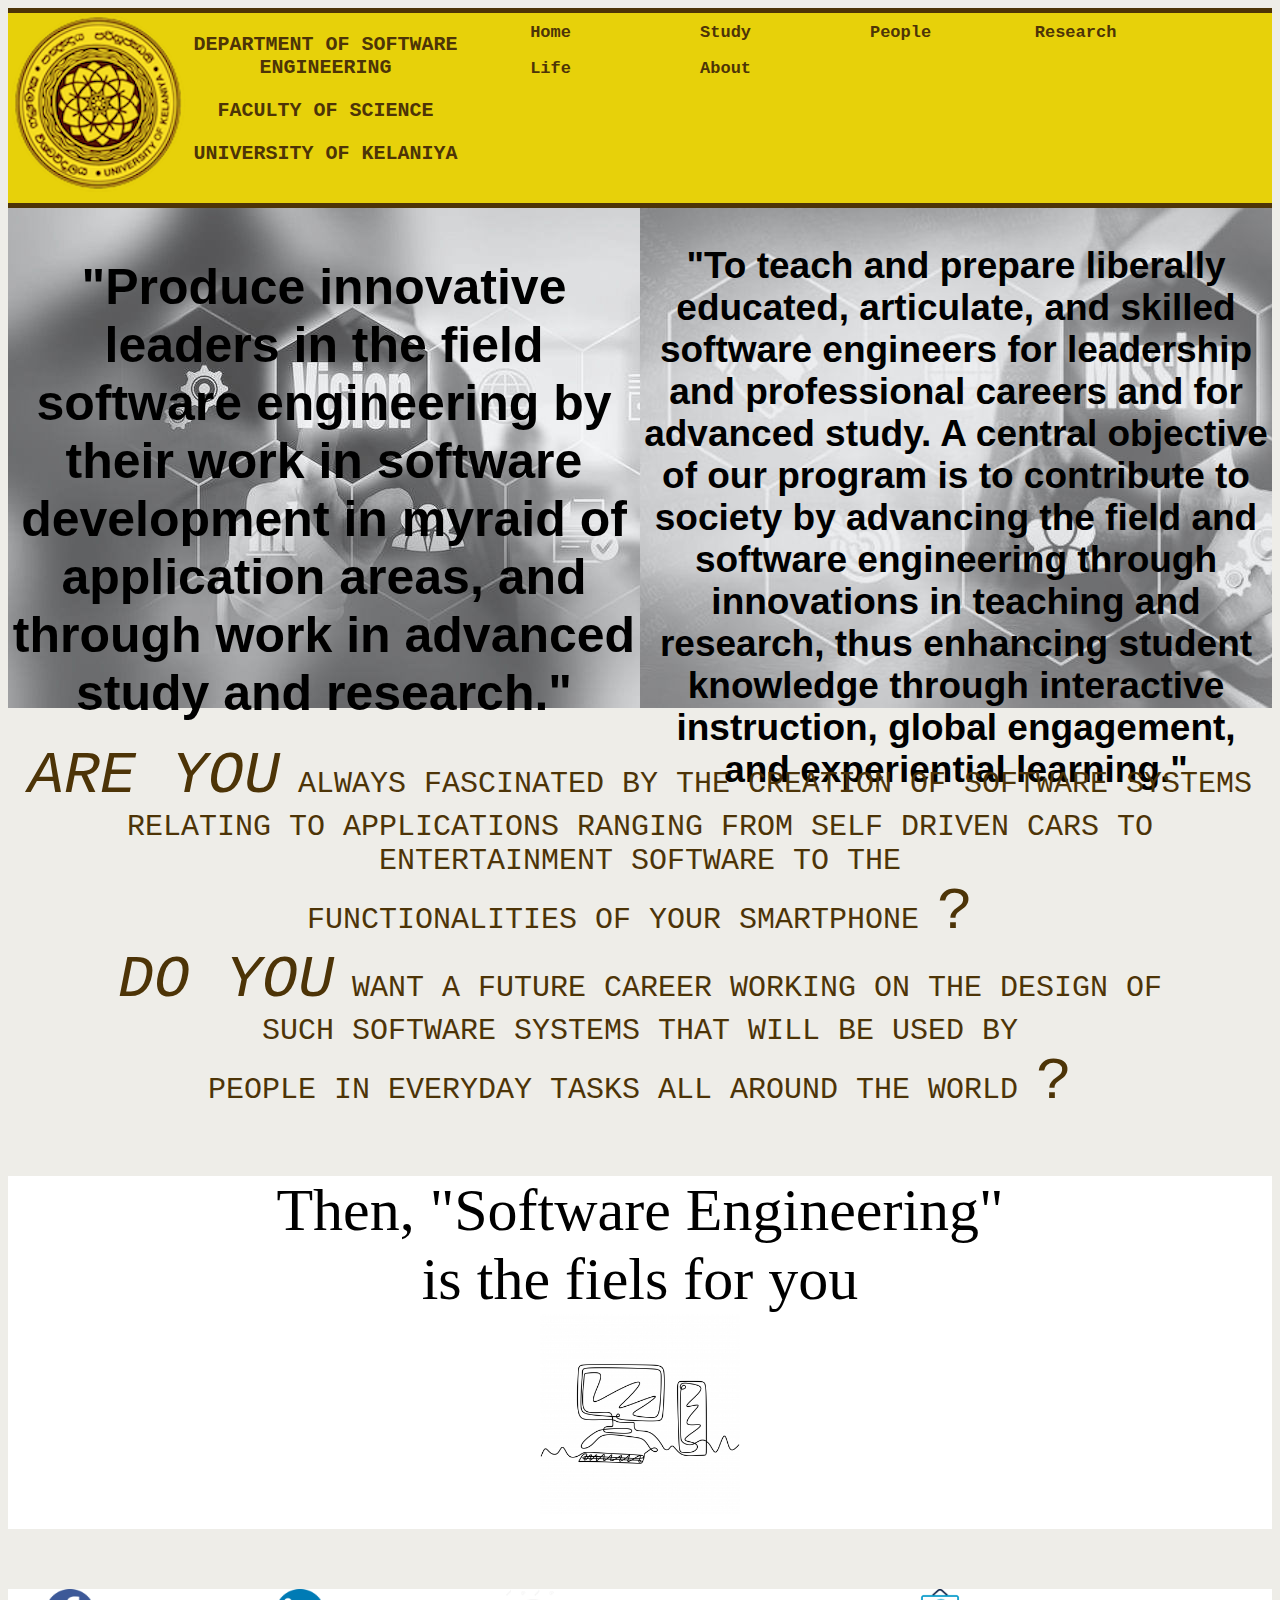
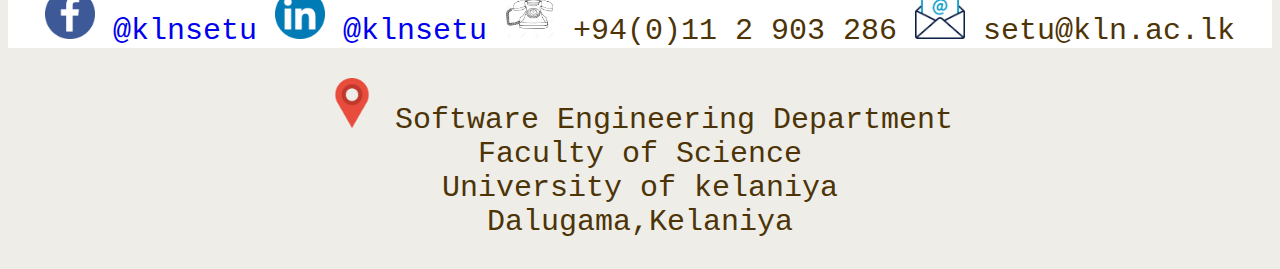
<file: index.html>
<!DOCTYPE html>
<html lang="en">
    
<head>
    <meta charset="UTF-8">
    <meta name="viewport" content="width=device-width, initial-scale=1.0">
    <title>UOK - Software Engineering</title>
    <link rel="stylesheet" href="style.css">
    
</head>
<body>
    <div class="description">
        <img src="images/Kelaniya.png" alt="">
        <p>DEPARTMENT OF SOFTWARE ENGINEERING</p>
        <p >FACULTY OF SCIENCE</p>
        <p>UNIVERSITY OF KELANIYA</p>
        
    </div>
    <div class="menubar">
        <ul>
            <li><a href="/">Home</a></li>
            <li><a href="#">Study</a>
            <ul>
                <li><a href="study.html">Study &#64SE</a></li>
                <li><a href="undergraduate.html">Undergraduate</a></li>
                <li><a href="#">Postgraduate</a></li>
                <li><a style="font-size: 12px;" href="#">Professional Development</a></li>
            </ul>
            </li>
            <li><a href="#">People</a>
            <ul>
                <li><a href="academic.html">Academic Staff</a></li>
                <li><a style="font-size: 12px;" href="#">Academic Support Staff</a></li>
            </ul>
            </li>
            <li><a href="#">Research</a>
            <ul>
                <li><a href="#">Research Areas</a></li>
                <li><a style="font-size: 12px;" href="#">Research Opportunities</a></li>
                <li><a href="#">Publications</a></li>
            </ul>
            </li>
            <li><a href="#">Life</a>
            <ul>
                <li><a href="life@se.html">Life &#64SE</a></li>
                <li><a style="font-size: 12px;" href="#">Resources &amp Facilities</a></li>
                <li><a href="lifeAfter.html">Life After SE</a></li>
            </ul>
            </li>
            <li><a href="about.html">About</a></li>
        </ul>
    </div >
    <div style="display: inline-block;">
    <div class="vision">
        <p>"Produce innovative leaders in the field software engineering by their work in software development in myraid of application areas, and through work in advanced study and research." </p> 
    </div>
    <div class="mission">
        <p>"To teach and prepare liberally educated, articulate, and skilled software engineers for leadership and professional careers and for advanced study. A central objective of our program is to contribute to society by advancing the field and software engineering through innovations in teaching and research, thus enhancing student knowledge through interactive instruction, global engagement, and experiential learning."
        </p>
    </div>
</div>
    <p><span style="font-size: 60px;"><i>ARE YOU</i></span> ALWAYS FASCINATED BY THE CREATION OF SOFTWARE SYSTEMS RELATING TO APPLICATIONS RANGING FROM SELF DRIVEN CARS TO ENTERTAINMENT SOFTWARE TO THE <br>FUNCTIONALITIES OF YOUR SMARTPHONE <span style="font-size: 60px;">&#63</span> <br><span style="font-size: 60px;"><i>DO YOU</i></span> WANT A FUTURE CAREER WORKING ON THE DESIGN OF <br> SUCH SOFTWARE SYSTEMS THAT WILL BE USED BY <br>PEOPLE IN EVERYDAY TASKS ALL AROUND THE WORLD <span style="font-size: 60px;">&#63</span></p>
    
    <p style="font-family: Cambria, Cochin, Georgia, Times, 'Times New Roman', serif;color: black;font-size: 60px;background-color: white;">Then, "Software Engineering" <br>is the fiels for you <br><img style="width: 200px;text-align: center;" src="images/monitor.jpg" alt=""></p>

        <p style="background-color: white;"><img style="width: 50px;" src="images/fb.jpg" alt=""> <a href="https://www.facebook.com/klnsetu/">&#64klnsetu</a> <img style="width: 50px;" src="images/linkedin.png" alt=""> <a href="#">&#64klnsetu</a>
            <img style="width: 50px;" src="images/phone.jpg" alt=""> +94(0)11 2 903 286 
            <img style="width: 50px;" src="images/email.png" alt=""> setu@kln.ac.lk
        </p>
        
            <p >
            <img style="width: 50px;" src="images/location.png" alt=""> Software Engineering Department <br>Faculty of Science <br>University of kelaniya <br>Dalugama,Kelaniya
        </p>
    

    
    
</body>
</html>
</file>
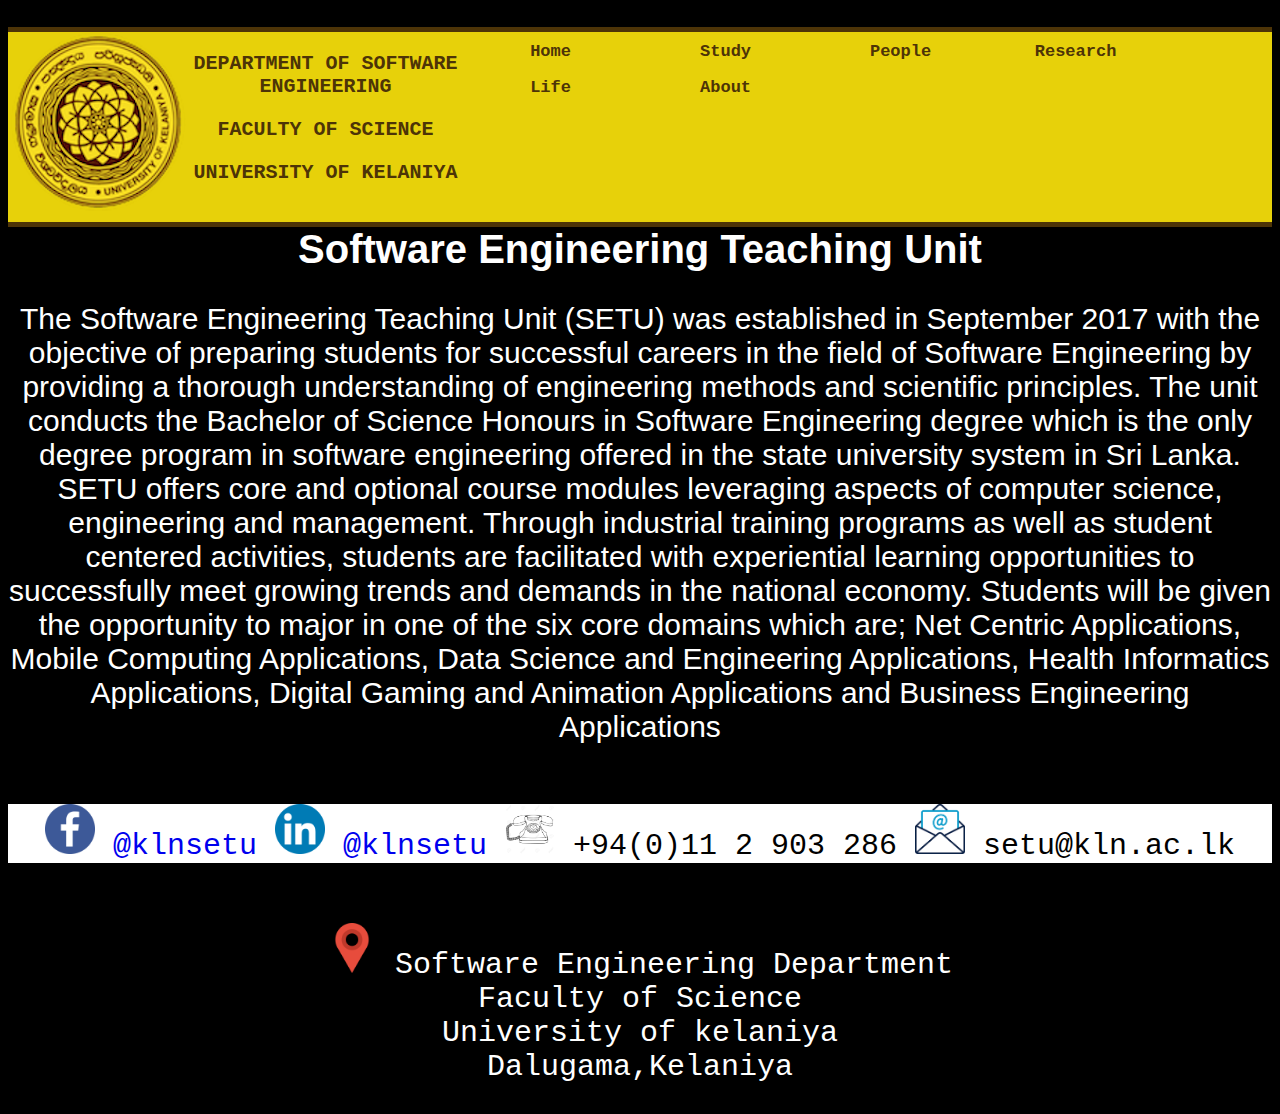
<file: about.html>
<!DOCTYPE html>
<html lang="en">
<head>
    <meta charset="UTF-8">
    <meta name="viewport" content="width=device-width, initial-scale=1.0">
    <title>UOK - Software Enginnering</title>
    <link rel="stylesheet" href="style.css">
    <link rel="stylesheet" href="about.css">
    
</head>
<body>
    <div class="description">
        <img src="images/Kelaniya.png" alt="">
        <p>DEPARTMENT OF SOFTWARE ENGINEERING</p>
        <p >FACULTY OF SCIENCE</p>
        <p>UNIVERSITY OF KELANIYA</p>
        
    </div>
    <div class="menubar">
        <ul>
            <li><a href="index.html">Home</a></li>
            <li><a href="#">Study</a>
            <ul>
                <li><a href="study.html">Study &#64SE</a></li>
                <li><a href="undergraduate.html">Undergraduate</a></li>
                <li><a href="#">Postgraduate</a></li>
                <li><a style="font-size: 12px;" href="#">Professional Development</a></li>
            </ul>
            </li>
            <li><a href="#">People</a>
            <ul>
                <li><a href="academic.html">Acedemic Staff</a></li>
                <li><a style="font-size: 12px;" href="#">Acedemic Support Staff</a></li>
            </ul>
            </li>
            <li><a href="#">Research</a>
            <ul>
                <li><a href="#">Research Areas</a></li>
                <li><a style="font-size: 12px;" href="#">Research Opportunities</a></li>
                <li><a href="#">Publications</a></li>
            </ul>
            </li>
            <li><a href="#">Life</a>
            <ul>
                <li><a href="life@se.html">Life &#64SE</a></li>
                <li><a style="font-size: 12px;" href="#">Resources &amp Facilities</a></li>
                <li><a href="lifeAfter.html">Life After SE</a></li>
            </ul>
            </li>
            <li><a href="#">About</a></li>
        </ul>
    </div >
    <div class="des">
            <h1>Software Engineering Teaching Unit</h1>
<p>
The Software Engineering Teaching Unit (SETU) was established in September 2017 with the objective of preparing students for successful careers in the field of Software Engineering by providing a thorough understanding of engineering methods and scientific principles. The unit conducts the Bachelor of Science Honours in Software Engineering degree which is the only degree program in software engineering offered in the state university system in Sri Lanka. SETU offers core and optional course modules leveraging aspects of computer science, engineering and management. Through industrial training programs as well as student centered activities, students are facilitated with experiential learning opportunities to successfully meet growing trends and demands in the national economy. Students will be given the opportunity to major in one of the six core domains which are; Net Centric Applications, Mobile Computing Applications, Data Science and Engineering Applications, Health Informatics Applications, Digital Gaming and Animation Applications and Business Engineering Applications
        </p>
    </div>
    <p style="background-color: white;float: left;width:100%;color: black;"><img style="width: 50px;" src="images/fb.jpg" alt=""> <a href="https://www.facebook.com/klnsetu/">&#64klnsetu</a> <img style="width: 50px;" src="images/linkedin.png" alt=""> <a href="#">&#64klnsetu</a>
        <img style="width: 50px;" src="images/phone.jpg" alt=""> +94(0)11 2 903 286 
        <img style="width: 50px;" src="images/email.png" alt=""> setu@kln.ac.lk
    </p>
    <div style="float: left;width: 100%;">
        <p style="color: white;">
        <img style="width: 50px;" src="images/location.png" alt=""> Software Engineering Department <br>Faculty of Science <br>University of kelaniya <br>Dalugama,Kelaniya
    </p>
    </div>
   
</body>     
</html>
</file>
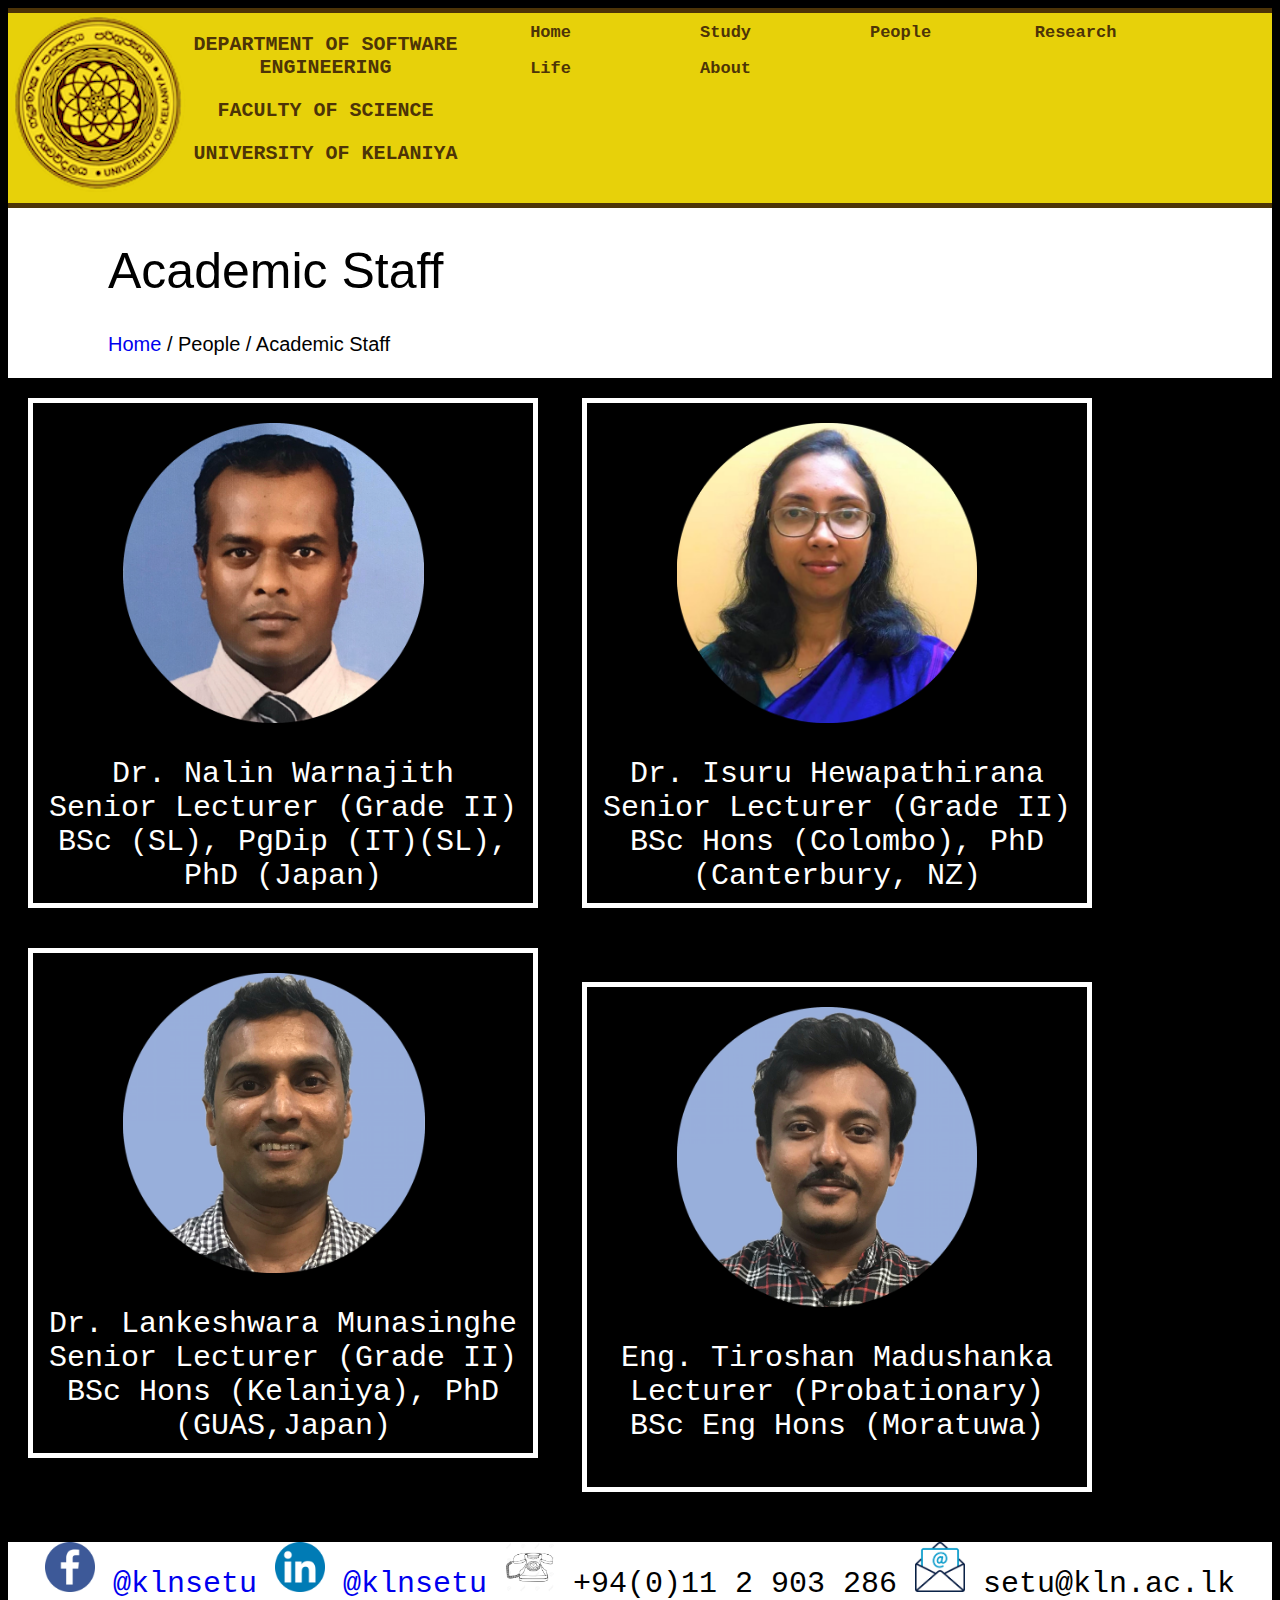
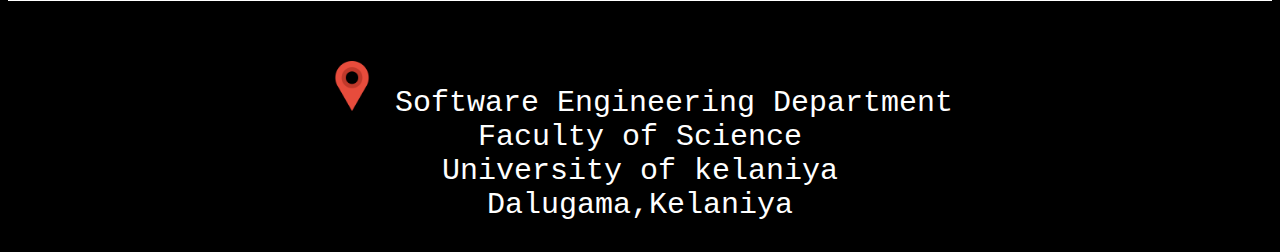
<file: academic.html>
<!DOCTYPE html>
<html lang="en">
<head>
    <meta charset="UTF-8">
    <meta name="viewport" content="width=device-width, initial-scale=1.0">
    <title>UOK - Software Enginnering</title>
    <link rel="stylesheet" href="style.css">
    <link rel="stylesheet" href="academic.css">
    
</head>
<body>
    <div class="description">
        <img src="images/Kelaniya.png" alt="">
        <p>DEPARTMENT OF SOFTWARE ENGINEERING</p>
        <p >FACULTY OF SCIENCE</p>
        <p>UNIVERSITY OF KELANIYA</p>
        
    </div>
    <div class="menubar">
        <ul>
            <li><a href="index.html">Home</a></li>
            <li><a href="#">Study</a>
            <ul>
                <li><a href="study.html">Study &#64SE</a></li>
                <li><a href="undergraduate.html">Undergraduate</a></li>
                <li><a href="#">Postgraduate</a></li>
                <li><a style="font-size: 12px;" href="#">Professional Development</a></li>
            </ul>
            </li>
            <li><a href="#">People</a>
            <ul>
                <li><a href="#">Acedemic Staff</a></li>
                <li><a style="font-size: 12px;" href="#">Acedemic Support Staff</a></li>
            </ul>
            </li>
            <li><a href="#">Research</a>
            <ul>
                <li><a href="#">Research Areas</a></li>
                <li><a style="font-size: 12px;" href="#">Research Opportunities</a></li>
                <li><a href="#">Publications</a></li>
            </ul>
            </li>
            <li><a href="#">Life</a>
            <ul>
                <li><a href="life@se.html">Life &#64SE</a></li>
                <li><a style="font-size: 12px;" href="#">Resources &amp Facilities</a></li>
                <li><a href="lifeAfter.html">Life After SE</a></li>
            </ul>
            </li>
            <li><a href="about.html">About</a></li>
        </ul>
    </div >
    <div class="bar">
        <h1>Academic Staff</h1>
        <h2><a href="home.html">Home</a> / People / Academic Staff</h2>
    </div>
    <div class="n">
        <img src="images/nalin sir.png" alt="">
        <p>Dr. Nalin Warnajith <br>
            Senior Lecturer (Grade II) <br>
            BSc (SL), PgDip (IT)(SL), PhD (Japan)</p>
    </div>
    <div class="n">
        <img src="images/isuru madam.png" alt="">
        <p>Dr. Isuru Hewapathirana <br>
            Senior Lecturer (Grade II) <br>
            BSc Hons (Colombo), PhD (Canterbury, NZ)</p>
    </div>
    <div class="n">
        <img src="images/munasinghe sir.png" alt="">
        <p>Dr. Lankeshwara Munasinghe <br>
            Senior Lecturer (Grade II) <br> 
            BSc Hons (Kelaniya), PhD (GUAS,Japan)</p>
    </div>
    <div class="n">
        <img src="images/tiroshan sir.png" alt="">
        <p>Eng. Tiroshan Madushanka <br>
            Lecturer (Probationary) <br>
            BSc Eng Hons (Moratuwa)</p>
    </div>
    <p style="background-color: white;float: left;width:100%;color: black;"><img style="width: 50px;" src="images/fb.jpg" alt=""> <a href="https://www.facebook.com/klnsetu/">&#64klnsetu</a> <img style="width: 50px;" src="images/linkedin.png" alt=""> <a href="#">&#64klnsetu</a>
        <img style="width: 50px;" src="images/phone.jpg" alt=""> +94(0)11 2 903 286 
        <img style="width: 50px;" src="images/email.png" alt=""> setu@kln.ac.lk
    </p>
    <div style="float: left;width: 100%;">
        <p style="color: white;">
        <img style="width: 50px;" src="images/location.png" alt=""> Software Engineering Department <br>Faculty of Science <br>University of kelaniya <br>Dalugama,Kelaniya
    </p>
    </div>
</body>
</file>
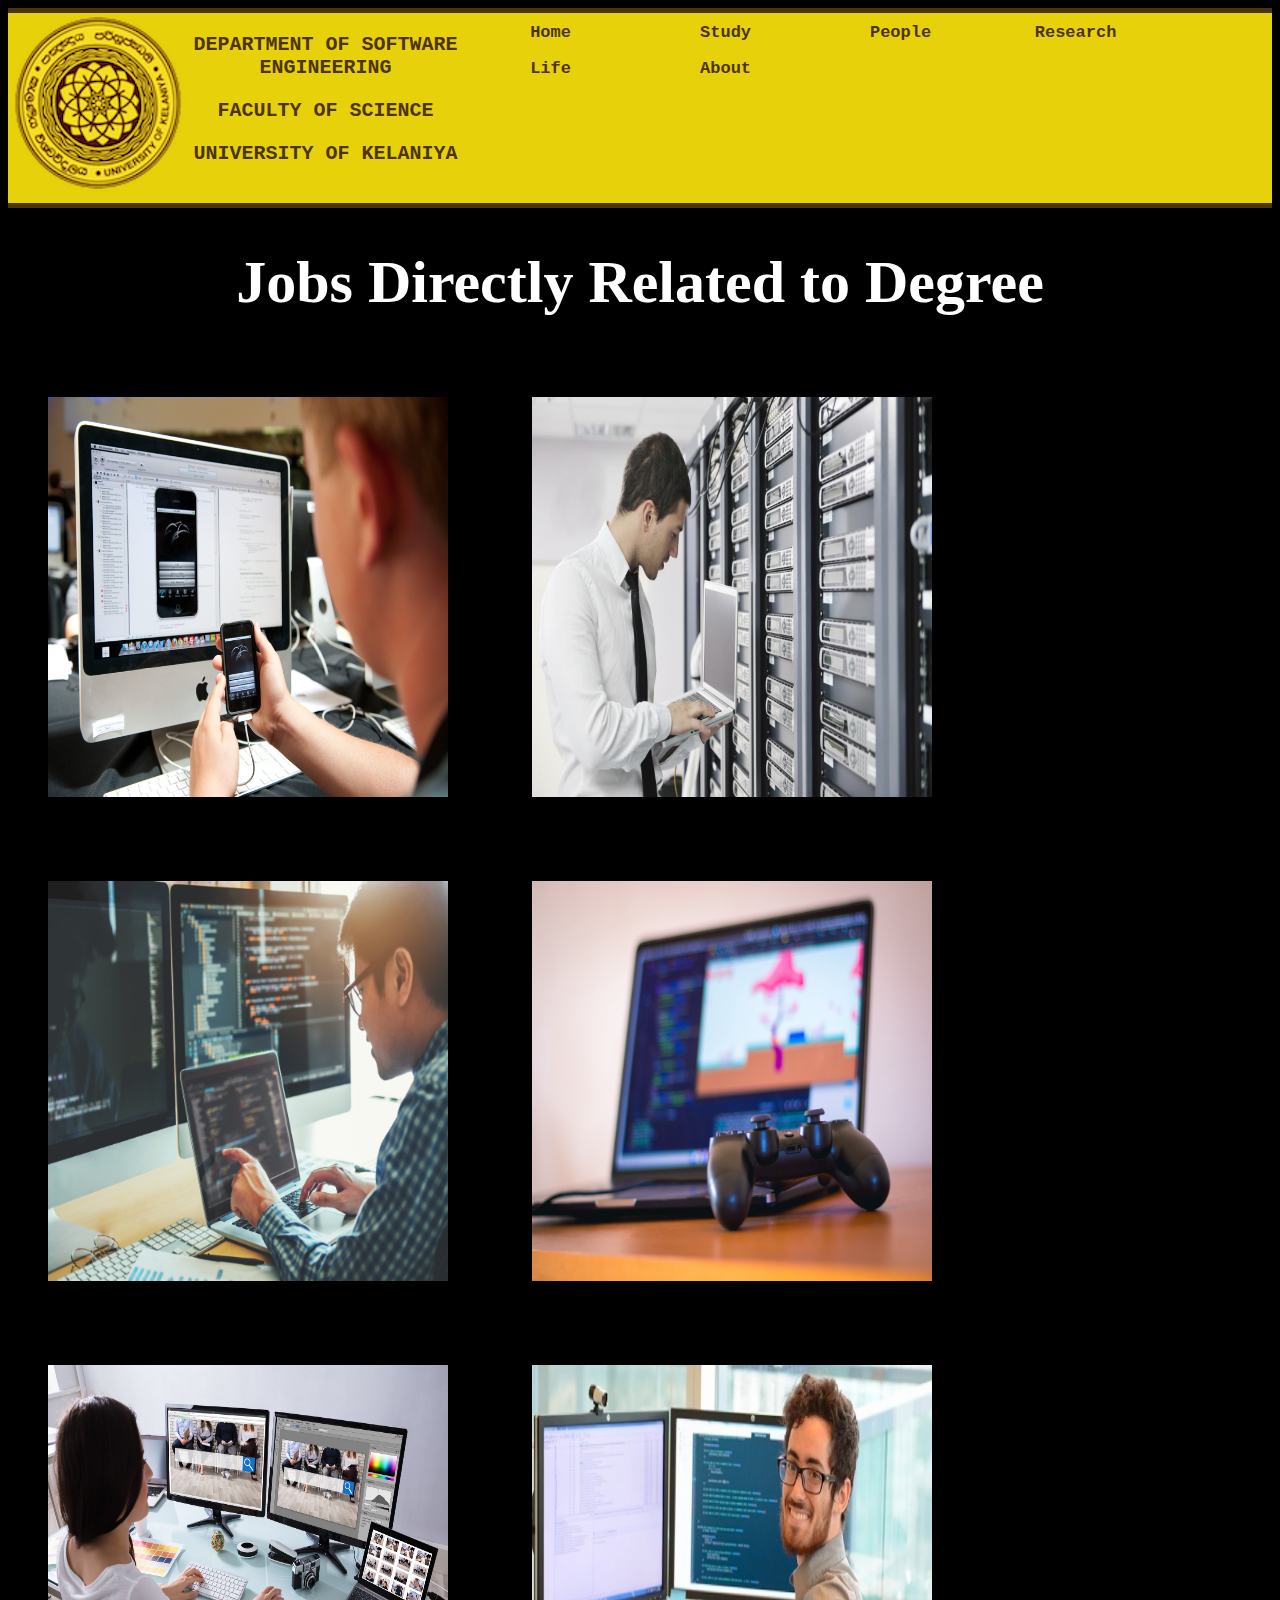
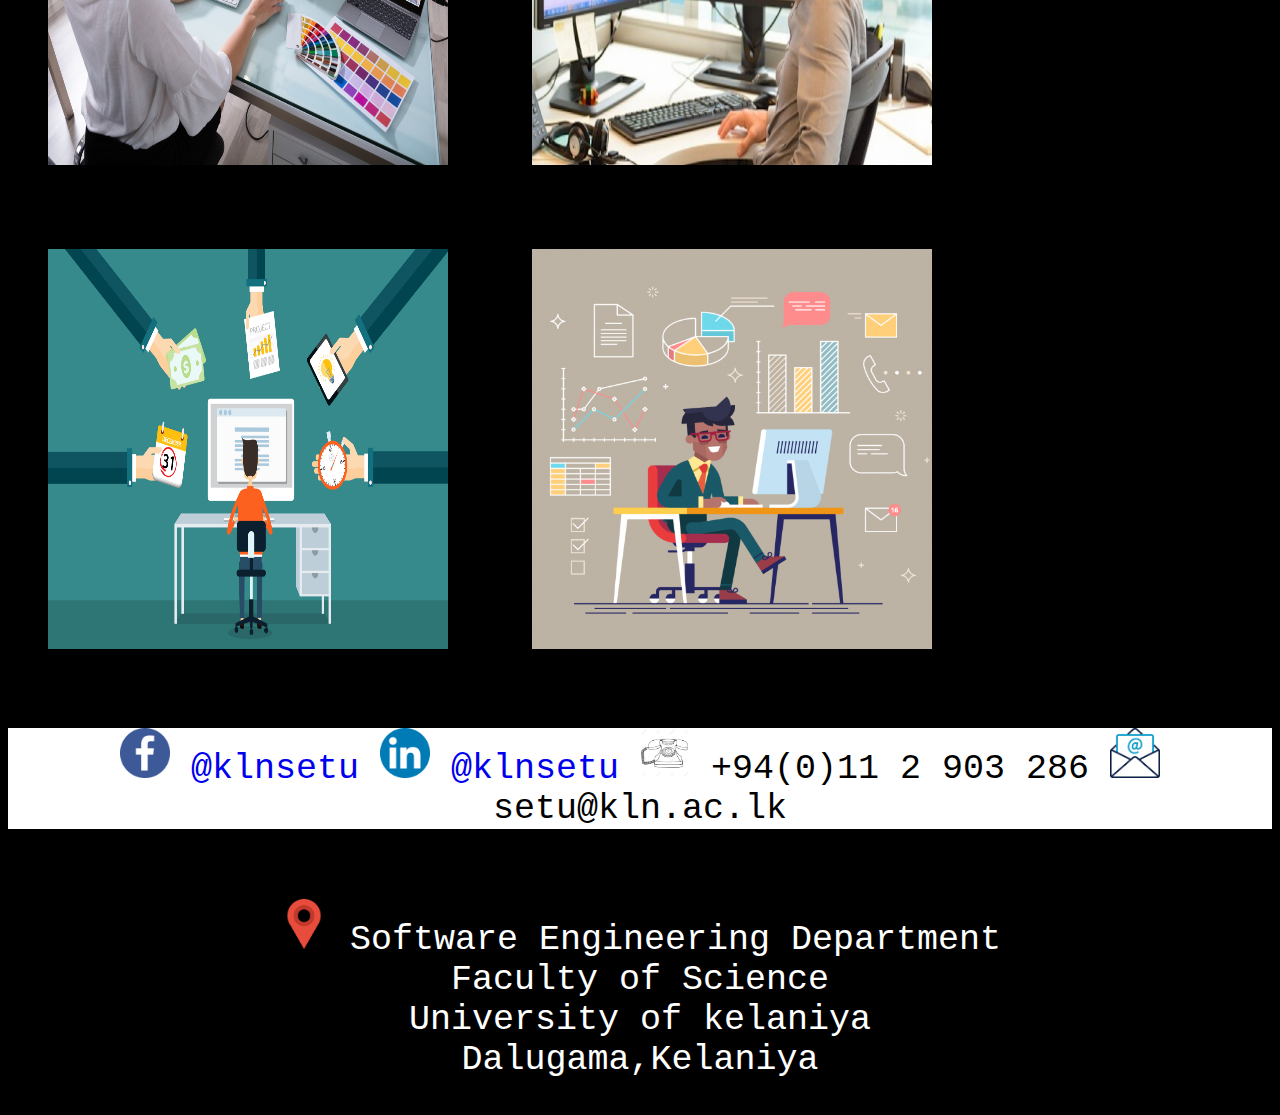
<file: lifeAfter.html>
<!DOCTYPE html>
<html lang="en">
<head>
    <meta charset="UTF-8">
    <meta name="viewport" content="width=device-width, initial-scale=1.0">
    <title>Study&#64 SE </title>
    <link rel="stylesheet" href="style.css">
    <link rel="stylesheet" href="lifeAfter.css">
</head>
<body>
    <div class="description">
        <img src="images/Kelaniya.png" alt="">
        <p>DEPARTMENT OF SOFTWARE ENGINEERING</p>
        <p >FACULTY OF SCIENCE</p>
        <p>UNIVERSITY OF KELANIYA</p>
        
    </div>
    <div class="menubar">
        <ul>
            <li><a href="index.html">Home</a></li>
            <li><a href="#">Study</a>
            <ul>
                <li><a href="study.html">Study &#64SE</a></li>
                <li><a href="undergraduate.html">Undergraduate</a></li>
                <li><a href="#">Postgraduate</a></li>
                <li><a style="font-size: 12px;" href="#">Professional Development</a></li>
            </ul>
            </li>
            <li><a href="#">People</a>
            <ul>
                <li><a href="academic.html">Acedemic Staff</a></li>
                <li><a style="font-size: 12px;" href="#">Acedemic Support Staff</a></li>
            </ul>
            </li>
            <li><a href="#">Research</a>
            <ul>
                <li><a href="#">Research Areas</a></li>
                <li><a style="font-size: 12px;" href="#">Research Opportunities</a></li>
                <li><a href="#">Publications</a></li>
            </ul>
            </li>
            <li><a href="#">Life</a>
            <ul>
                <li><a href="life@se.html">Life &#64SE</a></li>
                <li><a style="font-size: 12px;" href="#">Resources &amp Facilities</a></li>
                <li><a href="#">Life After SE</a></li>
            </ul>
            </li>
            <li><a href="about.html">About</a></li>
        </ul>
    </div>
    <div class="des">
        <h1>Jobs Directly Related to Degree</h1>
        <div class="flip-card">
            <div class="flip-card-inner">
              <div class="flip-card-front">
                    <img src="images/app3.jpg" alt="Avatar" style="width:400px;height:400px;">
              </div>
              <div class="flip-card-back">
                <p>{Application Developer}</p>
                <p style="font-size: 20px;">Annual Salary:<br> $43,530 to $100,303 per year</p>
              </div>
            </div>
          </div>
          <div class="flip-card">
            <div class="flip-card-inner">
              <div class="flip-card-front">
                    <img src="images/dbAdmin.jpg" alt="Avatar" style="width:400px;height:400px;">
              </div>
              <div class="flip-card-back">
                <p>{Database Administrator}</p> 
                <p style="font-size: 20px;">Annual Salary:<br> $41,000 to $114,000 per year</p>
              </div>
            </div>
          </div>
          <div class="flip-card">
            <div class="flip-card-inner">
              <div class="flip-card-front">
                    <img src="images/web.jpeg" alt="Avatar" style="width:400px;height:400px;">
              </div>
              <div class="flip-card-back">
                <p>{Web Developer}</p>
                <p style="font-size: 20px;">Annual Salary:<br> $37,716 to $126,373 per year</p>
              </div>
            </div>
          </div>
          <div class="flip-card">
            <div class="flip-card-inner">
              <div class="flip-card-front">
                    <img src="images/gameDev.jpeg" alt="Avatar" style="width:400px;height:400px;">
              </div>
              <div class="flip-card-back">
                <p>{Game Developer}</p>
                <p style="font-size: 20px;">Annual Salary:<br> $35,000 to $167,000 per year</p>
              </div>
            </div>
          </div>
          <div class="flip-card">
            <div class="flip-card-inner">
              <div class="flip-card-front">
                    <img src="images/webDes.jpeg" alt="Avatar" style="width:400px;height:400px;">
              </div>
              <div class="flip-card-back">
                <p>{Web designer}</p>
                <p style="font-size: 20px;">Annual Salary:<br> $54,900 to $161,000 per year</p> 
              </div>
            </div>
          </div>
          <div class="flip-card">
            <div class="flip-card-inner">
              <div class="flip-card-front">
                    <img src="images/Software_engineer.png" alt="Avatar" style="width:400px;height:400px;">
              </div>
              <div class="flip-card-back">
                <p>{Software Engineer}</p>
                <p style="font-size: 20px;">Annual Salary:<br> $55,236 to $155,991 per year</p> 
              </div>
            </div>
          </div>
          <div class="flip-card">
            <div class="flip-card-inner">
              <div class="flip-card-front">
                    <img src="images/seTester.png" alt="Avatar" style="width:400px;height:400px;">
              </div>
              <div class="flip-card-back">
                <p>{Software Tester}</p>
                <p style="font-size: 20px;">Annual Salary:<br> $23,000 to $116,500 per year</p> 
              </div>
            </div>
          </div>
          <div class="flip-card">
            <div class="flip-card-inner">
              <div class="flip-card-front">
                    <img src="images/bigdataEngineer.png" alt="Avatar" style="width:400px;height:400px;">
              </div>
              <div class="flip-card-back">
                <p>{Big Data Engineer}</p> 
                <p style="font-size: 20px;">Annual Salary:<br> $110,000 to $155,000 per year</p>
              </div>
            </div>
          </div>
    </div>
    <p style="background-color: white;float: left;width:100%;color: black;"><img style="width: 50px;" src="images/fb.jpg" alt=""> <a href="https://www.facebook.com/klnsetu/">&#64klnsetu</a> <img style="width: 50px;" src="images/linkedin.png" alt=""> <a href="#">&#64klnsetu</a>
        <img style="width: 50px;" src="images/phone.jpg" alt=""> +94(0)11 2 903 286 
        <img style="width: 50px;" src="images/email.png" alt=""> setu@kln.ac.lk
    </p>
    <div style="float: left;width: 100%;">
        <p style="color: white;">
        <img style="width: 50px;" src="images/location.png" alt=""> Software Engineering Department <br>Faculty of Science <br>University of kelaniya <br>Dalugama,Kelaniya
    </p>
    </div>

    
</body>
</html>
</file>
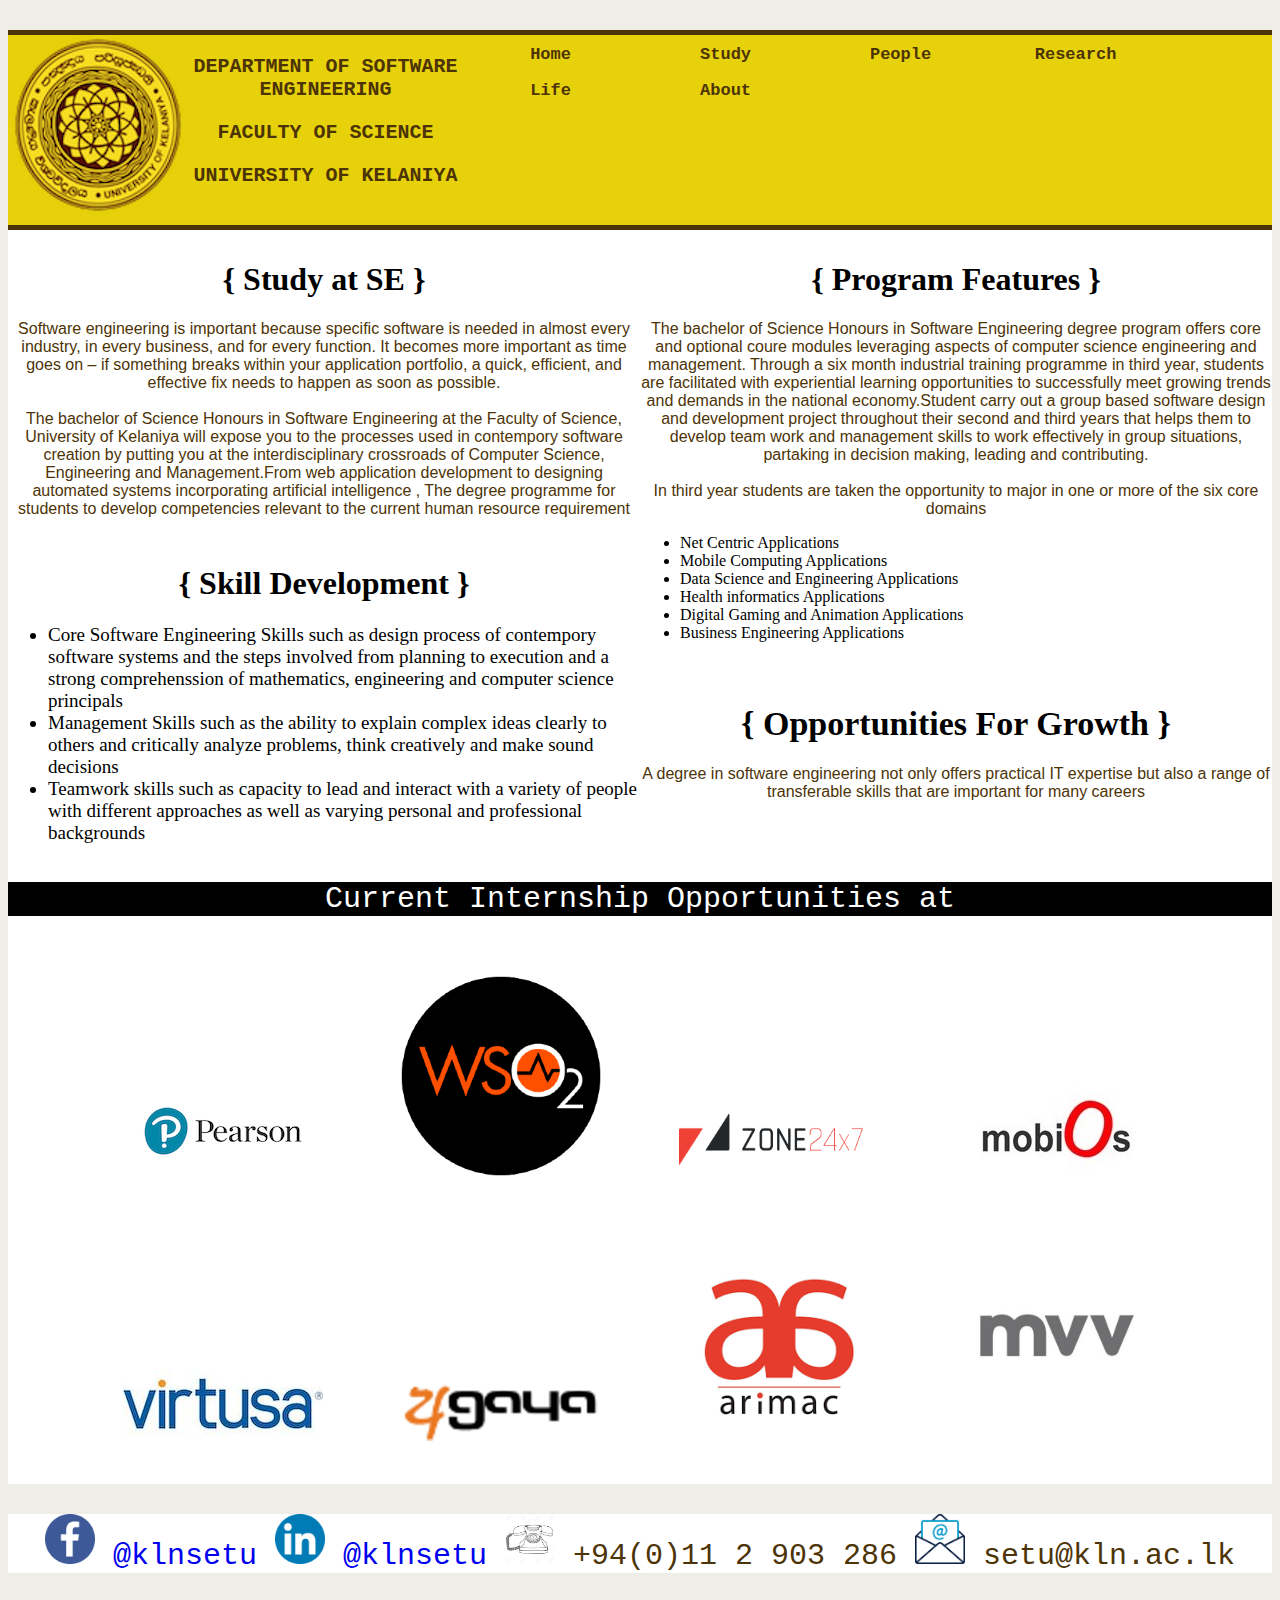
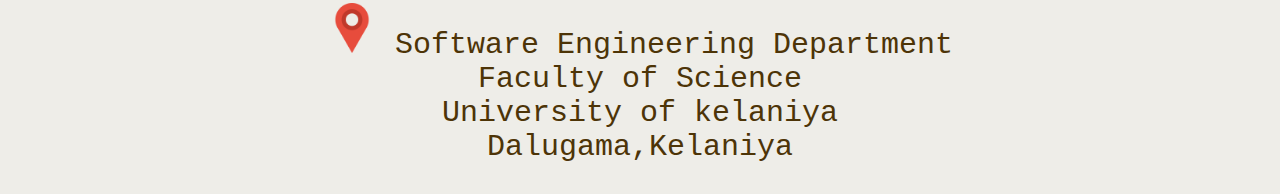
<file: study.html>
<!DOCTYPE html>
<html lang="en">
<head>
    <meta charset="UTF-8">
    <meta name="viewport" content="width=device-width, initial-scale=1.0">
    <title>Study&#64 SE </title>
    <link rel="stylesheet" href="style.css">
</head>
<body>
    <div class="description">
        <img src="images/Kelaniya.png" alt="">
        <p>DEPARTMENT OF SOFTWARE ENGINEERING</p>
        <p >FACULTY OF SCIENCE</p>
        <p>UNIVERSITY OF KELANIYA</p>
        
    </div>
    <div class="menubar">
        <ul>
            <li><a href="index.html">Home</a></li>
            <li><a href="#">Study</a>
            <ul>
                <li><a href="study.html">Study &#64SE</a></li>
                <li><a href="undergraduate.html">Undergraduate</a></li>
                <li><a href="#">Postgraduate</a></li>
                <li><a style="font-size: 12px;" href="#">Professional Development</a></li>
            </ul>
            </li>
            <li><a href="#">People</a>
            <ul>
                <li><a href="academic.html">Acedemic Staff</a></li>
                <li><a style="font-size: 12px;" href="#">Acedemic Support Staff</a></li>
            </ul>
            </li>
            <li><a href="#">Research</a>
            <ul>
                <li><a href="#">Research Areas</a></li>
                <li><a style="font-size: 12px;" href="#">Research Opportunities</a></li>
                <li><a href="#">Publications</a></li>
            </ul>
            </li>
            <li><a href="#">Life</a>
            <ul>
                <li><a href="life@se.html">Life &#64SE</a></li>
                <li><a style="font-size: 12px;" href="#">Resources &amp Facilities</a></li>
                <li><a href="lifeAfter.html">Life After SE</a></li>
            </ul>
            </li>
            <li><a href="about.html">About</a></li>
        </ul>
    </div>
    <div style="float: left;">
    <div style="background-color: white;float: left;width: 50%; ">
        <h1 style="font-family: Palatino;text-align: center; width: 100%;padding-top: 10px;" >&#123 Study at SE &#125</h1>
    <p style="font-family: sans-serif;font-size: medium;">Software engineering is important because specific software is needed in almost every industry, in every business, and for every function. It becomes more important as time goes on – if something breaks within your application portfolio, a quick, efficient, and effective fix needs to happen as soon as possible. <br><br>
    
    The bachelor of Science Honours in Software Engineering at the Faculty of Science, University of Kelaniya will expose you to the processes used in contempory software creation by putting you at the interdisciplinary crossroads of Computer Science, Engineering and Management.From web application development to designing automated systems incorporating artificial intelligence , The degree programme for students to develop competencies relevant to the current human resource requirement</p>
    </div>
    <div style="background-color: white;float: right;width: 50%; ">
        <h1 style="font-family: Palatino;text-align: center; width: 100%;padding-top: 10px;" >&#123 Program Features &#125</h1>
    <p style="font-family: sans-serif;font-size: medium;"> 
        The bachelor of Science Honours in Software Engineering degree program offers core and optional coure modules leveraging aspects of computer science engineering and management. Through a six month industrial training programme in third year, students are facilitated with experiential learning opportunities to successfully meet growing trends and demands in the national economy.Student carry out a group based software design and development project throughout their second and third years that helps them to develop team work and management skills to work effectively in group situations, partaking in decision making, leading and contributing. <br><br>
        In third year students are taken the opportunity to major in one or more of the six core domains <ul>
            <li>Net Centric Applications</li>
            <li>Mobile Computing Applications</li>
            <li>Data Science and Engineering Applications</li>
            <li>Health informatics Applications</li>
            <li>Digital Gaming and Animation Applications</li>
            <li>Business Engineering Applications</li>
        </ul>
    </p>
</div>
<div style="background-color: white;float: left;width: 50%;padding-bottom: 4px;">
    <h1 style="font-family: Palatino;text-align: center; width: 100%;padding-top: 10px;" >&#123 Skill Development &#125</h1>
    <ul style="font-size: 19px;">
        <li>Core Software Engineering Skills such as design process of contempory software systems and the steps involved from planning to execution and a strong comprehenssion of mathematics, engineering and computer science principals</li>
        <li>Management Skills such as the ability to explain complex ideas clearly to others and critically analyze problems, think creatively and make sound decisions</li>
        <li>Teamwork skills such as capacity to lead and interact with a variety of people with different approaches as well as varying personal and professional backgrounds</li>
    </ul>
</div>
<div style="background-color: white;float: right;width: 50%;font-size: 17px; ">
    <h1 style="font-family: Palatino;text-align: center; width: 100%;padding-top: 10px;" >&#123 Opportunities For Growth &#125</h1>
<p style="font-family: sans-serif;font-size: medium;"> 
    A degree in software engineering not only offers practical IT expertise but also a range of transferable skills that are important for many careers
</div>
</div>
<div>
    <p style="margin-top: 15px;background-color:black;color:white;float: left;width: 100%;">Current Internship Opportunities at</p>
    <p class="company" style="background-color: white;">
        <a href="https://www.pearson.com/"><img src="images/pearson.png" alt=""></a>
        <a href="https://wso2.com/"><img src= "images/wso2.png" alt=""></a>
        <a href="https://zone24x7.com/"><img src="images/Zone.png" alt=""> </a>
        <a href="https://www.mobios.lk/"><img src="images/mobios.jpeg" alt=""></a>
        <a href="https://www.virtusa.com/"><img src="images/virtusa.jpg" alt=""></a>
        <a href="https://www.agaya.lk/"><img src="images/agaya.png" alt=""></a>
        <a href="https://arimaclanka.com/"><img src="images/arimac.png" alt=""></a>
        <a href="https://mvvinternational.com/why-sri-lanka/"><img src="images/mvv.png" alt=""></p></a>
</div>

<p style="background-color: white;"><img style="width: 50px;" src="images/fb.jpg" alt=""> <a href="https://www.facebook.com/klnsetu/">&#64klnsetu</a> <img style="width: 50px;" src="images/linkedin.png" alt=""> <a href="#">&#64klnsetu</a>
    <img style="width: 50px;" src="images/phone.jpg" alt=""> +94(0)11 2 903 286 
    <img style="width: 50px;" src="images/email.png" alt=""> setu@kln.ac.lk
</p>

    <p >
    <img style="width: 50px;" src="images/location.png" alt=""> Software Engineering Department <br>Faculty of Science <br>University of kelaniya <br>Dalugama,Kelaniya
</p>



</body>
</html>
</file>
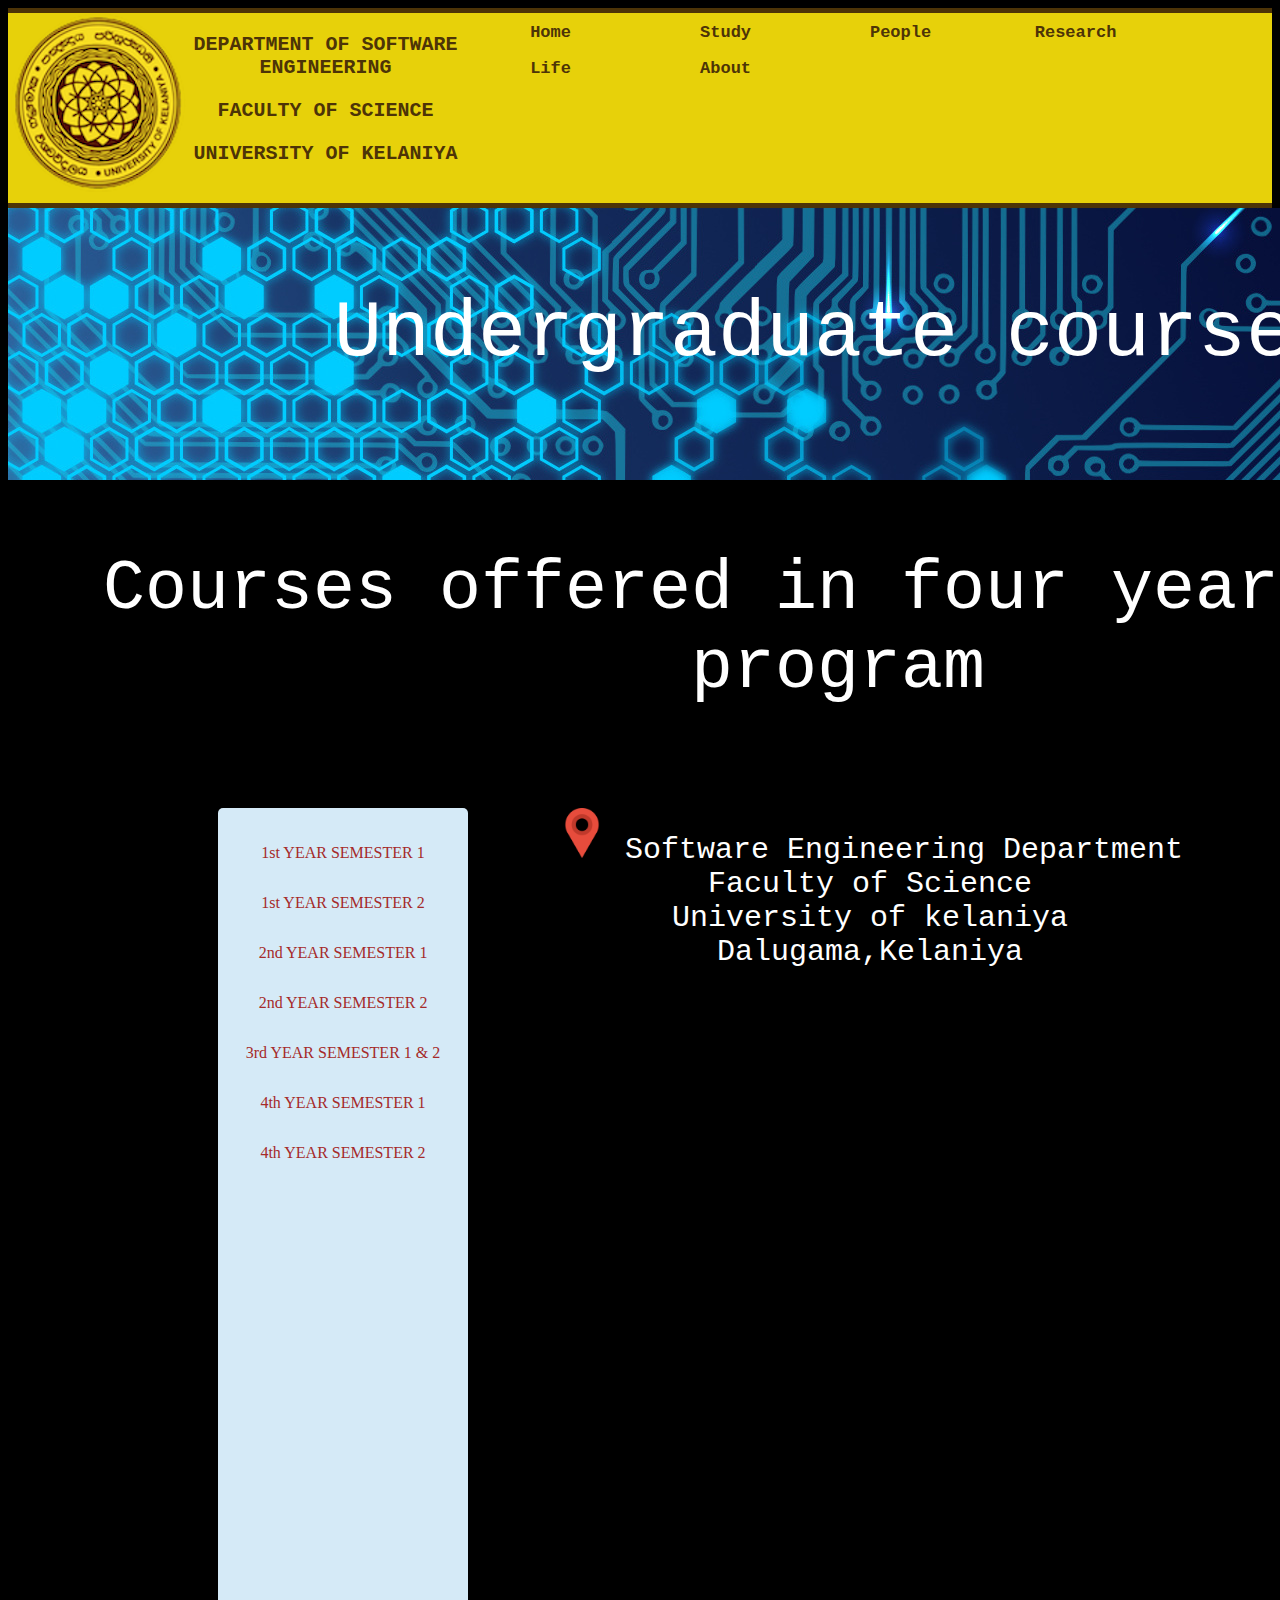
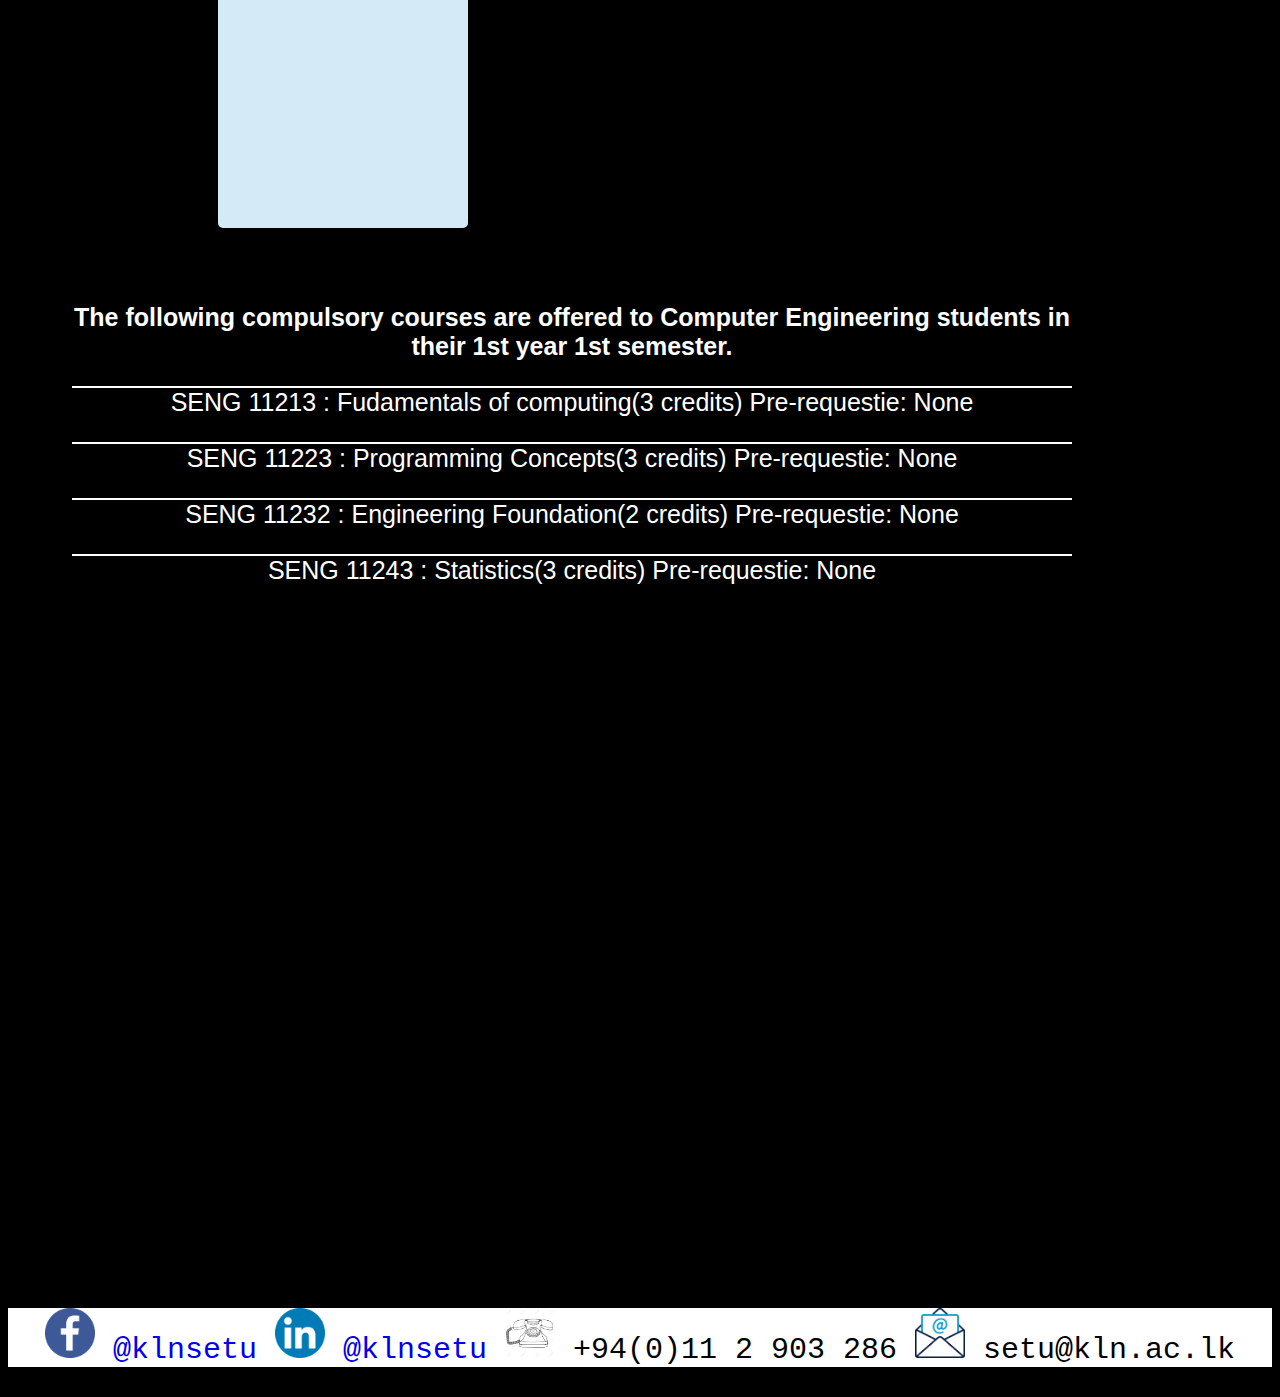
<file: undergraduate.html>
<!DOCTYPE html>
<html lang="en">
<head>
    <meta charset="UTF-8">
    <meta name="viewport" content="width=device-width, initial-scale=1.0">
    <title>Undergraduate</title>
    <link rel="stylesheet" href="style.css"> 
    <link rel="stylesheet" href="undergraduate.css">


</head>
<body>
    <div class="description">
        <img src="images/Kelaniya.png" alt="">
        <p>DEPARTMENT OF SOFTWARE ENGINEERING</p>
        <p >FACULTY OF SCIENCE</p>
        <p>UNIVERSITY OF KELANIYA</p>
        
    </div>
    <div class="menubar">
        <ul>
            <li><a href="index.html">Home</a></li>
            <li><a href="#">Study</a>
            <ul>
                <li><a href="study.html">Study &#64SE</a></li>
                <li><a href="undergraduate.html">Undergraduate</a></li>
                <li><a href="#">Postgraduate</a></li>
                <li><a style="font-size: 12px;" href="#">Professional Development</a></li>
            </ul>
            </li>
            <li><a href="#">People</a>
            <ul>
                <li><a href="academic.html">Acedemic Staff</a></li>
                <li><a style="font-size: 12px;" href="#">Acedemic Support Staff</a></li>
            </ul>
            </li>
            <li><a href="#">Research</a>
            <ul>
                <li><a href="#">Research Areas</a></li>
                <li><a style="font-size: 12px;" href="#">Research Opportunities</a></li>
                <li><a href="#">Publications</a></li>
            </ul>
            </li>
            <li><a href="#">Life</a>
            <ul>
                <li><a href="life@se.html">Life &#64SE</a></li>
                <li><a style="font-size: 12px;" href="#">Resources &amp Facilities</a></li>
                <li><a href="lifeAfter.html">Life After SE</a></li>
            </ul>
            </li>
            <li><a href="about.html">About</a></li>
        </ul>
    </div>
    <div style="display: inline-block;">
        <div class="ab"><p >Undergraduate courses</p></div>
        <p style="font-size: 70px;">Courses offered in four year degree program</p>
    </div>
    <div class="grid1">
        <div onclick="myFunction11()" class="heading"  >
            1st YEAR  SEMESTER 1
        </div>
        <div onclick="myFunction12()" class="heading"  >
            1st YEAR  SEMESTER 2
        </div>
        <div onclick="myFunction21()" class="heading"  >
            2nd YEAR  SEMESTER 1
        </div>
        <div onclick="myFunction22()" class="heading"  >
            2nd YEAR  SEMESTER 2
        </div>
        <div onclick="myFunction312()" class="heading"  >
            3rd YEAR  SEMESTER 1 &amp 2
        </div>
        <div onclick="myFunction41()" class="heading"  >
            4th YEAR  SEMESTER 1
        </div>
        <div onclick="myFunction42()" class="heading"  >
            4th YEAR  SEMESTER 2
        </div>
    </div>
    
    <div class="grid2 active" id="a11">
        <p style="font-weight: bold;">The following compulsory courses are offered to Computer Engineering students in their 1st year 1st semester.</p>

        <p style="border-top: 2px solid;">SENG 11213 : Fudamentals of computing(3 credits) Pre-requestie: None</p>
        
        <p style="border-top: 2px solid;">SENG 11223 : Programming Concepts(3 credits) Pre-requestie: None</p>
        
        <p style="border-top: 2px solid;">SENG 11232 : Engineering Foundation(2 credits) Pre-requestie: None</p>
        
        <p style="border-top: 2px solid;">SENG 11243 : Statistics(3 credits) Pre-requestie: None</p>
   
    </div>
    <div class="grid2" id="a12">
        <p style="font-weight: bold;">The following compulsory courses are offered to Computer Engineering students in their 1st year 2nd semester.</p>

        <p style="border-top: 2px solid;">SENG 12213 : Data Structures &amp Algorithms(3 credits) Pre-requestie:SENG 11223</p>


        <p style="border-top: 2px solid;">SENG 12223 : Database Design &amp Development(3 credits) Pre-requestie: None</p>
        

        <p style="border-top: 2px solid;">SENG 12233 : Object Oriented Programming(3 credits) Pre-requestie:SENG 11223</p>
        
        <p style="border-top: 2px solid;">SENG 12242 : Management for Software Engineering 1(2 credits) Pre-requestie: None</p>
        
   
    </div>
    <div class="grid2" id="a21">
        <p style="font-weight: bold;">The following compulsory courses are offered to Computer Engineering students in their 2nd year 1st semester.</p>

        <p style="border-top: 2px solid;">SENG 21213 : Computer Artchitecture &amp Operating Systems(3 credits) Pre-requestie:SENG 11223,SENG 11213</p>
        

        <p style="border-top: 2px solid;">SENG 21222 : Software Contruction(2 credits) Pre-requestie:SENG 11213,SENG 12233</p>
        

        <p style="border-top: 2px solid;">SENG 21233 : Requirement Engineering(3 credits) Pre-requestie:SENG 12223,SENG 12233</p>
        

        <p style="border-top: 2px solid;">SENG 21243 : Software Modeling 1(3 credits) Pre-requestie: SENG 11213</p>
        

        <p style="border-top: 2px solid;">SENG 21253 : Web Application Developmennt (3 credits) Pre-requestie: SENG 11233,SENG 12223</p>
        

        <p style="border-top: 2px solid;">SENG 21272 : Management for Software Engineering 11(2 credits) Pre-requestie: SENG 12242</p>
        
   
    </div>
    <div class="grid2" id="a22">
        <p style="font-weight: bold;">The following compulsory courses are offered to Computer Engineering students in their 2nd year 2nd semester.</p>

        <p style="border-top: 2px solid;">SENG 22212 : Software Artchitecture &amp Design(2 credits) Pre-requestie:SENG 21233 </p>
        
        <p style="border-top: 2px solid;">SENG 22223 : Human Computer Interaction(3 credits) Pre-requestie:SENG 11223,SENG 12233</p>
        

        <p style="border-top: 2px solid;">SENG 22233 : Software verification and validation(3 credits) Pre-requestie:SENG 21533,SENG </p>
        

        <p style="border-top: 2px solid;">SENG 22243 : Mobile Application &amp Development(3 credits) Pre-requestie: SENG 12233</p>
        

        <p style="border-top: 2px solid;">SENG 24213 : Computer Networks(3 credits) Pre-requestie: SENG 11213</p>
        

   
    </div>
    <div class="grid2" id="a312">
        <p style="font-weight: bold;">The following compulsory courses are offered to Computer Engineering students in their 3rd year 1st &amp 2nd semester.</p>

        <p style="border-top: 2px solid;">SENG 31212 : Software Quality(2 credits) Pre-requestie:SENG 21533,SENG 22212 </p>
        

        <p style="border-top: 2px solid;">SENG 31222 : Information Security(2 credits) Pre-requestie:SENG 24213,SENG 21213,SENG 12223</p>
        

        <p style="border-top: 2px solid;">SENG 31232 : Software Project Management(2 credits) Pre-requestie:SENG 12242,SENG 21272</p>
        

        <p style="border-top: 2px solid;">SENG 31242 : System Design Project(2 credits) Pre-requestie: All SENG Modules</p>
        

        <p style="border-top: 2px solid;">SENG 31252 : Professional Practice(2 credits) Pre-requestie: None</p>
        

        <p style="border-top: 2px solid;">SENG 31262 : Research Methods(2 credits) Pre-requestie: SENG 11243</p>
        

        <p style="border-top: 2px solid;">SENG 31313 : Advanced Web Applications Developmennt(3 credits) Pre-requestie: SENG 21253</p>
        

        <p style="border-top: 2px solid;">SENG 31323 : Mobile Computing Technology(3 credits) Pre-requestie: SENG 22243</p>
        

        <p style="border-top: 2px solid;">SENG 31333 : Business Intelligence and Management Support Systems(3 credits) Pre-requestie: 12233</p>
        

        <p style="border-top: 2px solid;">SENG 31343 : Health Information Management(3 credits) Pre-requestie: SENG 21233</p>
        

        <p style="border-top: 2px solid;">SENG 31353 : Game Development Technology(3 credits) Pre-requestie: SENG 11213</p>
        

        <p style="border-top: 2px solid;">SENG 31363 : Business Systems Modeling and Optimization(3 credits) Pre-requestie: SENG 11243</p>

        <p style="border-top: 2px solid;">SENG 32216 : Internship(6 credits) Pre-requestie: All previous SENG Modules</p>
        

        <p style="border-top: 2px solid;">SENG 34213 : System Development Project(3 credits) Pre-requestie: SENG 31242</p>
        
   
        <p style="border-top: 2px solid;">SENG 34222 : Software Process(2 credits) Pre-requestie: SENG 21533</p>
        
   
    </div>
    <div class="grid2" id="a41">
        <p style="font-weight: bold;">The following compulsory courses are offered to Computer Engineering students in their 4th year 1st semester.</p>

        <p style="border-top: 2px solid;">SENG 41222 : Software Evolution(2 credits) Pre-requestie:SENG 22212</p>
        

        <p style="border-top: 2px solid;">SENG 41222 : Software Metrics and Measurements(2 credits) Pre-requestie:SENG 21533,SENG 22233</p>
       

        <p style="border-top: 2px solid;">SENG 41283 : Distributed and Cloud Computing(3 credits) Pre-requestie:SENG 31313</p>
        

        <p style="border-top: 2px solid;">SENG 41293 : Mobile Web Application Development(3 credits) Pre-requestie: SENG 31323</p>
        
        <p style="border-top: 2px solid;">SENG 41303 : Big Data Infrastructure (3 credits) Pre-requestie: SENG 31333</p>
        
        <p style="border-top: 2px solid;">SENG 41313 : Health Information Systems Design and Development(3 credits) Pre-requestie: SENG 31343</p>
        
        <p style="border-top: 2px solid;">SENG 41323 : Game Design, Artwork and Programming(3 credits) Pre-requestie: SENG 12213,SENG 31353</p>
        
        <p style="border-top: 2px solid;">SENG 41333 : Computer Based Operations Management(3 credits) Pre-requestie: SENG 31363</p>
        
    </div>
    <div class="grid2" id="a42">
        <p style="font-weight: bold;">The following compulsory courses are offered to Computer Engineering students in their 4th year 2nd semester.</p>

        <p style="border-top: 2px solid;">SENG 42212 : Software Safety and Reliability(2 credits) Pre-requestie:SENG 22212,SENG 22223</p>
        
        <p style="border-top: 2px solid;">SENG 42222 : Usability Engineering(2 credits) Pre-requestie:SENG 22233</p>
        
        <p style="border-top: 2px solid;">SENG 42232 : Software Mannagement(2 credits) Pre-requestie:SENG 22212</p>
        
        <p style="border-top: 2px solid;">SENG 42273 : Semantic Web and Ontological Engineering(3 credits) Pre-requestie: SENG 41283</p>
        
        <p style="border-top: 2px solid;">SENG 42293 : Big Data Analytics (3 credits) Pre-requestie: SENG 41303</p>
        
        <p style="border-top: 2px solid;">SENG 42303 : Medical Imaging and Biomedical Signal Processing(3 credits) Pre-requestie: SENG 41313</p>
        
        <p style="border-top: 2px solid;">SENG 42313 : Advanced Topics in Game Design and Animation (3 credits) Pre-requestie: SENG 41323</p>
        
        <p style="border-top: 2px solid;">SENG 42323 : Business Process Engineering(3 credits) Pre-requestie: SENG 41333</p>
        
        <p style="border-top: 2px solid;">SENG 43216 : Software Engineering Research Project(6 credits) Pre-requestie: SENG 31262</p>
        
    </div>
    <script>
        function myFunction11() {
            var element = document.getElementById("a11");
            element.classList.remove("active");
            element = document.getElementById("a12");
            element.classList.remove("active");
            element = document.getElementById("a21");
            element.classList.remove("active");
            element = document.getElementById("a22");
            element.classList.remove("active");
            element = document.getElementById("a312");
            element.classList.remove("active");
            element = document.getElementById("a41");
            element.classList.remove("active");
            element = document.getElementById("a42");
            element.classList.remove("active");
           element = document.getElementById("a11");
           element.classList.toggle("active");
        }
        </script>
    <script>
        function myFunction12() {
            var element = document.getElementById("a11");
            element.classList.remove("active");
            element = document.getElementById("a12");
            element.classList.remove("active");
            element = document.getElementById("a21");
            element.classList.remove("active");
            element = document.getElementById("a22");
            element.classList.remove("active");
            element = document.getElementById("a312");
            element.classList.remove("active");
            element = document.getElementById("a41");
            element.classList.remove("active");
            element = document.getElementById("a42");
            element.classList.remove("active");
            element = document.getElementById("a12");
            element.classList.toggle("active");
            }
    </script>
    <script>
        function myFunction21() {
            var element = document.getElementById("a12");
            element.classList.remove("active");
            element = document.getElementById("a11");
            element.classList.remove("active");
            element = document.getElementById("a21");
            element.classList.remove("active");
            element = document.getElementById("a22");
            element.classList.remove("active");
            element = document.getElementById("a312");
            element.classList.remove("active");
            element = document.getElementById("a41");
            element.classList.remove("active");
            element = document.getElementById("a42");
            element.classList.remove("active");
           element = document.getElementById("a21");
           element.classList.toggle("active");
        }
        </script>
    <script>
        function myFunction22() {
            var element = document.getElementById("a11");
            element.classList.remove("active");
            element = document.getElementById("a21");
            element.classList.remove("active");
            element = document.getElementById("a12");
            element = document.getElementById("a22");
            element.classList.remove("active");
            element.classList.remove("active");
            element = document.getElementById("a312");
            element.classList.remove("active");
            element = document.getElementById("a41");
            element.classList.remove("active");
            element = document.getElementById("a42");
            element.classList.remove("active");
            element = document.getElementById("a22");
            element.classList.toggle("active");
            }
    </script>
    <script>
        function myFunction312() {
            var element = document.getElementById("a12");
            element.classList.remove("active");
            element = document.getElementById("a21");
            element.classList.remove("active");
            element = document.getElementById("a22");
            element.classList.remove("active");
            element = document.getElementById("a11");
            element.classList.remove("active");
            element = document.getElementById("a312");
            element.classList.remove("active");
            element = document.getElementById("a41");
            element.classList.remove("active");
            element = document.getElementById("a42");
            element.classList.remove("active");
           element = document.getElementById("a312");
           element.classList.toggle("active");
        }
        </script>
    <script>
        function myFunction41() {
            var element = document.getElementById("a11");
            element.classList.remove("active");
            element = document.getElementById("a21");
            element.classList.remove("active");
            element = document.getElementById("a22");
            element.classList.remove("active");
            element = document.getElementById("a312");
            element.classList.remove("active");
            element = document.getElementById("a12");
            element.classList.remove("active");
            element = document.getElementById("a41");
            element.classList.remove("active");
            element = document.getElementById("a42");
            element.classList.remove("active");
            element = document.getElementById("a41");
            element.classList.toggle("active");
            }
    </script>
    <script>
        function myFunction42() {
            var element = document.getElementById("a11");
            element.classList.remove("active");
            element = document.getElementById("a21");
            element.classList.remove("active");
            element = document.getElementById("a22");
            element.classList.remove("active");
            element = document.getElementById("a312");
            element.classList.remove("active");
            element = document.getElementById("a41");
            element.classList.remove("active");
            element = document.getElementById("a12");
            element.classList.remove("active");
            element = document.getElementById("a42");
            element.classList.remove("active");
            element = document.getElementById("a42");
            element.classList.toggle("active");
            }
    </script>

    <p style="background-color: white;float: left;width:100%;color: black;"><img style="width: 50px;" src="images/fb.jpg" alt=""> <a href="https://www.facebook.com/klnsetu/">&#64klnsetu</a> <img style="width: 50px;" src="images/linkedin.png" alt=""> <a href="#">&#64klnsetu</a>
        <img style="width: 50px;" src="images/phone.jpg" alt=""> +94(0)11 2 903 286 
        <img style="width: 50px;" src="images/email.png" alt=""> setu@kln.ac.lk
    </p>
    
        <p >
        <img style="width: 50px;" src="images/location.png" alt=""> Software Engineering Department <br>Faculty of Science <br>University of kelaniya <br>Dalugama,Kelaniya
    </p>
    

</body>
</html>
</file>
<file: style.css>
body {
    background-color: rgb(238, 237, 232); 
    position: relative;
    min-width: 500px;
    
}
p {
   color:rgb(77, 52, 7);
    font-size: 30px; 
   text-align: center;
   font-family: Courier;
}
a {
    text-decoration: none;
}
.description {
    
    margin: 0;
    padding: 0;
    width: 36%;
    height: 190px;
    float: left;
     background-color: rgb(231, 209, 10); 
    border-top: 5px solid rgb(77, 52, 7);
    border-bottom: 5px solid rgb(77, 52, 7); 

    
}
.description p {
    color:rgb(77, 52, 7);
    font-size: 20px;
    font-family: monospace;
    font-weight: bold;

}
.description img {
    float: left;
    padding-bottom: 20px;
}
.menubar {
    
    margin: 0;
    padding: 0;
    width: 64%;
    height: 190px;
    float: right;
    background-color: rgb(231, 209, 10); 
     border-top: 5px solid rgb(77, 52, 7);
    border-bottom: 5px solid rgb(77, 52, 7); 
}
.menubar ul{
    margin: 0;
    padding: 0;
    list-style: none;
    
}
.menubar ul li a {
    text-decoration: none;
    color: rgb(77, 52, 7);
    font-weight: bold;
    font-size: 17px;
    font-family: monospace;
    display: block;
}
.menubar ul li {
    float: left;
    width: 175px;
    height: 36px;
    line-height: 40px;
    /* background-color: rgb(231, 209, 10); */
    text-align: center;
}
.menubar ul li a:hover {
background-color: rgb(207, 194, 75);
}
.menubar ul li ul li {
    display: none;
    background-color: rgb(240, 217, 13);
}
.menubar ul li ul li a {
    font-size: 15px;
}
.menubar ul li:hover ul li {
    display: block; 
}
.vision {
    width: 50%;
    height: 500px;
    color: rgb(77, 52, 7);
    background: url(images/vision.jpg);
    display: flex;
    float: left;
}
.vision h1 {
    text-align: center;
}
.vision p {
    color: black;
    font-weight: bold;
    text-align: center;
    font-size: 50px;
    font-family: Arial;
}
.mission {
    width: 50%;
    height: 500px;
    background: url(images/mission.jpg);
    display: flex;
    float: right;   
}
.mission p {
    color: black;
    font-weight: bold;
    text-align: center;
    font-size: 37px;
    font-family: arial;
}
.ab {
    display: inline-block;
    background: url(images/bar.jpg);
    width: 1660px;
    height: 272px;
}
.ab p {
    color: white;
    font-size: 80px;
    text-align: center; 
}
.grid1 {
    padding-top: 20px;
    width: 250px;
    height:1000px;
    border-radius: 5px;
    background-color: rgb(213, 234, 247);
    margin-left: 210px;
    margin-top: 30px;
    float: left;
    
    
}


.grid2 {
    padding-top: 20px;
    margin-right: 200px;
    margin-top: 30px;
    width: 1000px;
    height: 1000px;
    border-radius: 5px;
    float: right;
    background-color: white;
    display: none;
    
    
}
.grid2.active{
    display: block;
    
}
.grid2 p {
    font-family: 'Lucida Sans', 'Lucida Sans Regular', 'Lucida Grande', 'Lucida Sans Unicode', Geneva, Verdana, sans-serif;  
}

#a11 p{ 
    font-size: 25px;
}
#a12 p{
    font-size: 25px;
}
#a21 p{
    font-size: 25px;
}
#a22 p{
    font-size: 25px;
}
#a312 p{
    font-size: 20px;
}
#a41 p{
    font-size: 25px;
}
#a42 p{
    font-size: 25px;
}
.heading {
    text-align: center;
    line-height: 50px;
    cursor: pointer;
    color: brown;
}
.company img {
    margin: 30px;
    width: 200px;
}
</file>
<file: about.css>
body{
    background-color: black;
}
.des h1{
    color: white;
    font-family: helvetica;
    font-size: 40px;
    text-align: center;
}
.des p{
    color: white;
    font-family: helvetica;
    font-weight: 100;
}
</file>
<file: academic.css>
body{
    background-color: black;
}
.bar{
    float: left;
    background-color: white;
    width: 100%;
    height: 170px;
}
.bar h1{
    font-weight: 100;
    font-family: helvetica;
    font-size: 50px;
    padding-left: 100px;
}
.bar h2 a{
    text-decoration-color: black;
}
.bar h2{
    font-weight: 100;
    font-family: helvetica;
    font-size: 20px;
    padding-left: 100px;
}
.n{
    display: inline-block;
    height: 500px;
    width: 500px;
    border: 5px solid white;
    margin: 20px;
}
.n img{
    padding: 20px 0 0 90px;
    height: 300px;
}
.n p{
    color: white;
}
</file>
<file: lifeAfter.css>
body{
    background-color: black;
    color: white;
}
h1{
    text-align: center;
    font-size: 60px;
}
p{
    color: black;
    font-size: 35px;
}
.des{
    float: left;
    width: 100%;
}
.flip-card {
    background-color: transparent;
    width: 400px;
    height: 400px;
    perspective: 1000px;
    display: inline-block;
    margin: 40px;
  }
  
  .flip-card-inner {
    position: relative;
    width: 100%;
    height: 100%;
    text-align: center;
    transition: transform 1.0s;
    transform-style: preserve-3d;
    box-shadow: 0 4px 8px 0 rgba(0,0,0,0.2);
  }
  
  .flip-card:hover .flip-card-inner {
    transform: rotateY(180deg);
  }
  
  .flip-card-front, .flip-card-back {
    position: absolute;
    width: 100%;
    height: 100%;
    -webkit-backface-visibility: hidden;
    backface-visibility: hidden;
  }
  
  .flip-card-front {
    background-color: #bbb;
    color: black;
  }
  
  .flip-card-back {
    background-color: white;
    color: black;
    transform: rotateY(180deg);
  }
</file>
<file: undergraduate.css>
body{
    background-color: black;
}
p{
    color: white;
}
.grid2{
    background-color: black;
}
</file>
